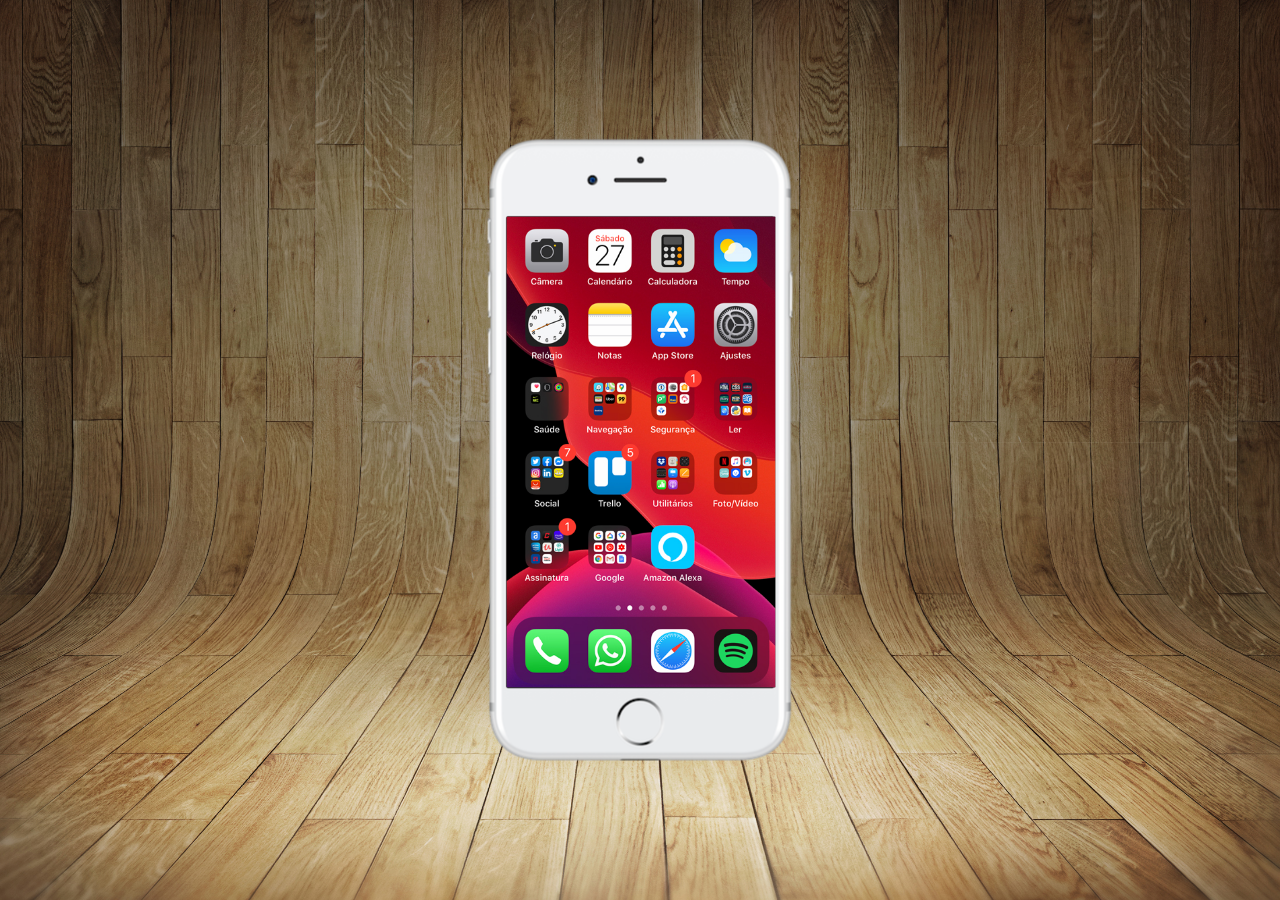
<file: index.html>
<!DOCTYPE html>
<html lang="pt-br">
<head>
    <meta charset="UTF-8">
    <meta name="viewport" content="width=device-width, initial-scale=1.0">
     <link rel="shortcut icon" href="favicon.ico" type="image/x-icon">
     <link rel="stylesheet" href="estilos/estilos.css">
    <title>Projeto redes sociais</title>
</head>
<body>
    <main>
        <section id="telefone">
            <iframe src="home.html" frameborder="0" name="tela" id="tela"></iframe>

        </section>


        <section id="redes-sociais">

        </section>
    </main>
</body>
</html>
</file>
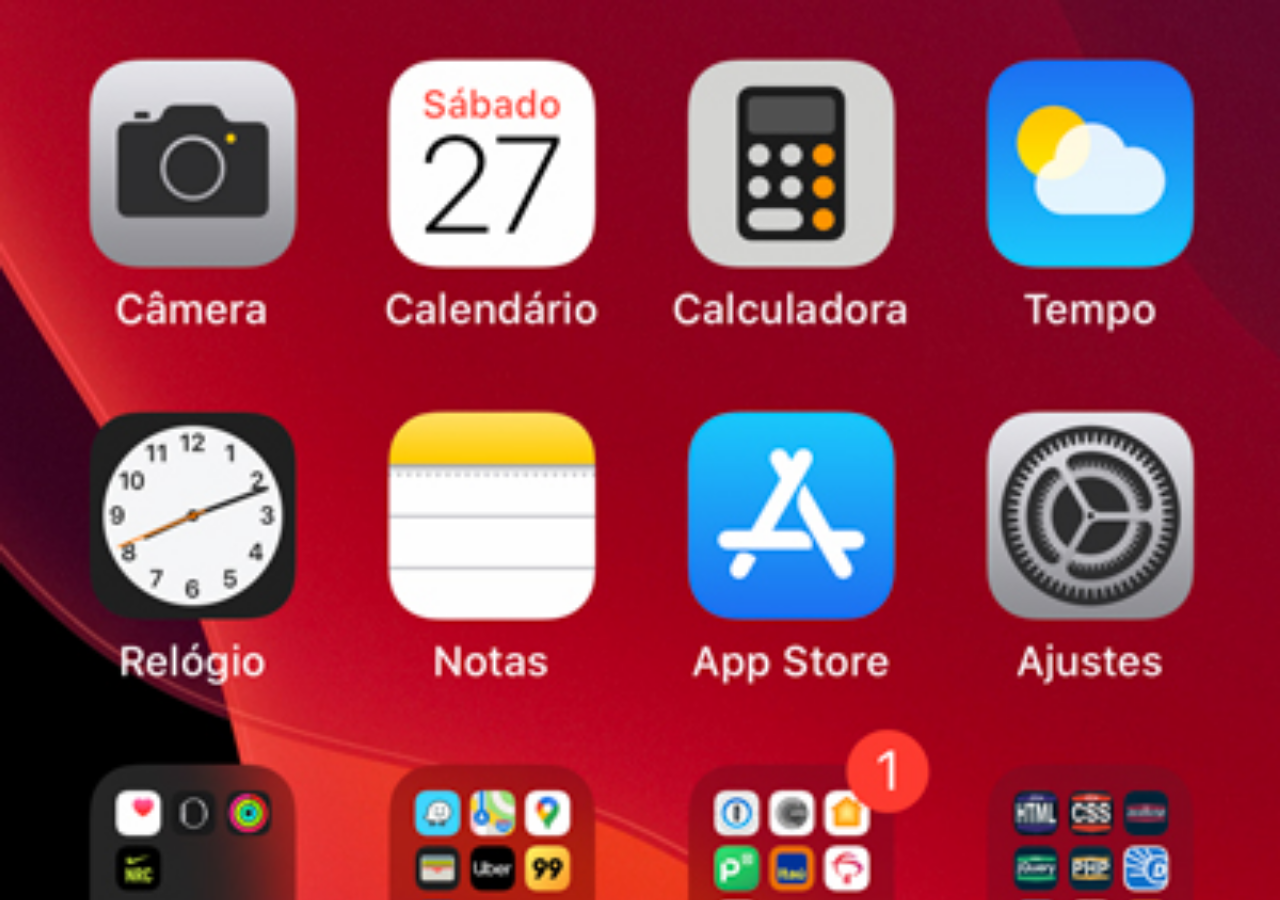
<file: home.html>
<!DOCTYPE html>
<html lang="pt-br">
<head>
    <meta charset="UTF-8">
    <meta name="viewport" content="width=device-width, initial-scale=1.0">
    <title>Home</title>
</head>

    <style>
        * {
            margin: 0;
            padding: 0;
        }

        body {
            width: 100vw;
            height: 100vh;
            background: black url(imagens/tela-home.jpg) no-repeat top center;
            background-size: cover;
        }
    </style>

    <body>
        
    </body>
</html>
</file>
<file: estilos/estilos.css>
@charset "UTF-8";

* {
    margin: 0;
    padding: 0;
    font-family: Arial, Helvetica, sans-serif;
}

html, body {
    height: 100vh;
    width: 100vw;
    background-color: black;
}

body {
    background: url(../imagens/fundo-madeira.jpg) no-repeat top center;
    background-size: cover;
    background-attachment: fixed;

}
main {
    height: 100vh;
    position: relative;
}

section#telefone {
    height: 627px;
    width: 311px;
    position: absolute;
    top: 50%;
    left: 50%;
    transform: translate(-50%, -50%);

    background: url('../imagens/frame-iphone.png') no-repeat;
}

iframe#tela {
    position: relative;
    top: 80px;
    left: 22px;
    width: 269px;
    height: 471px;
}
</file>
